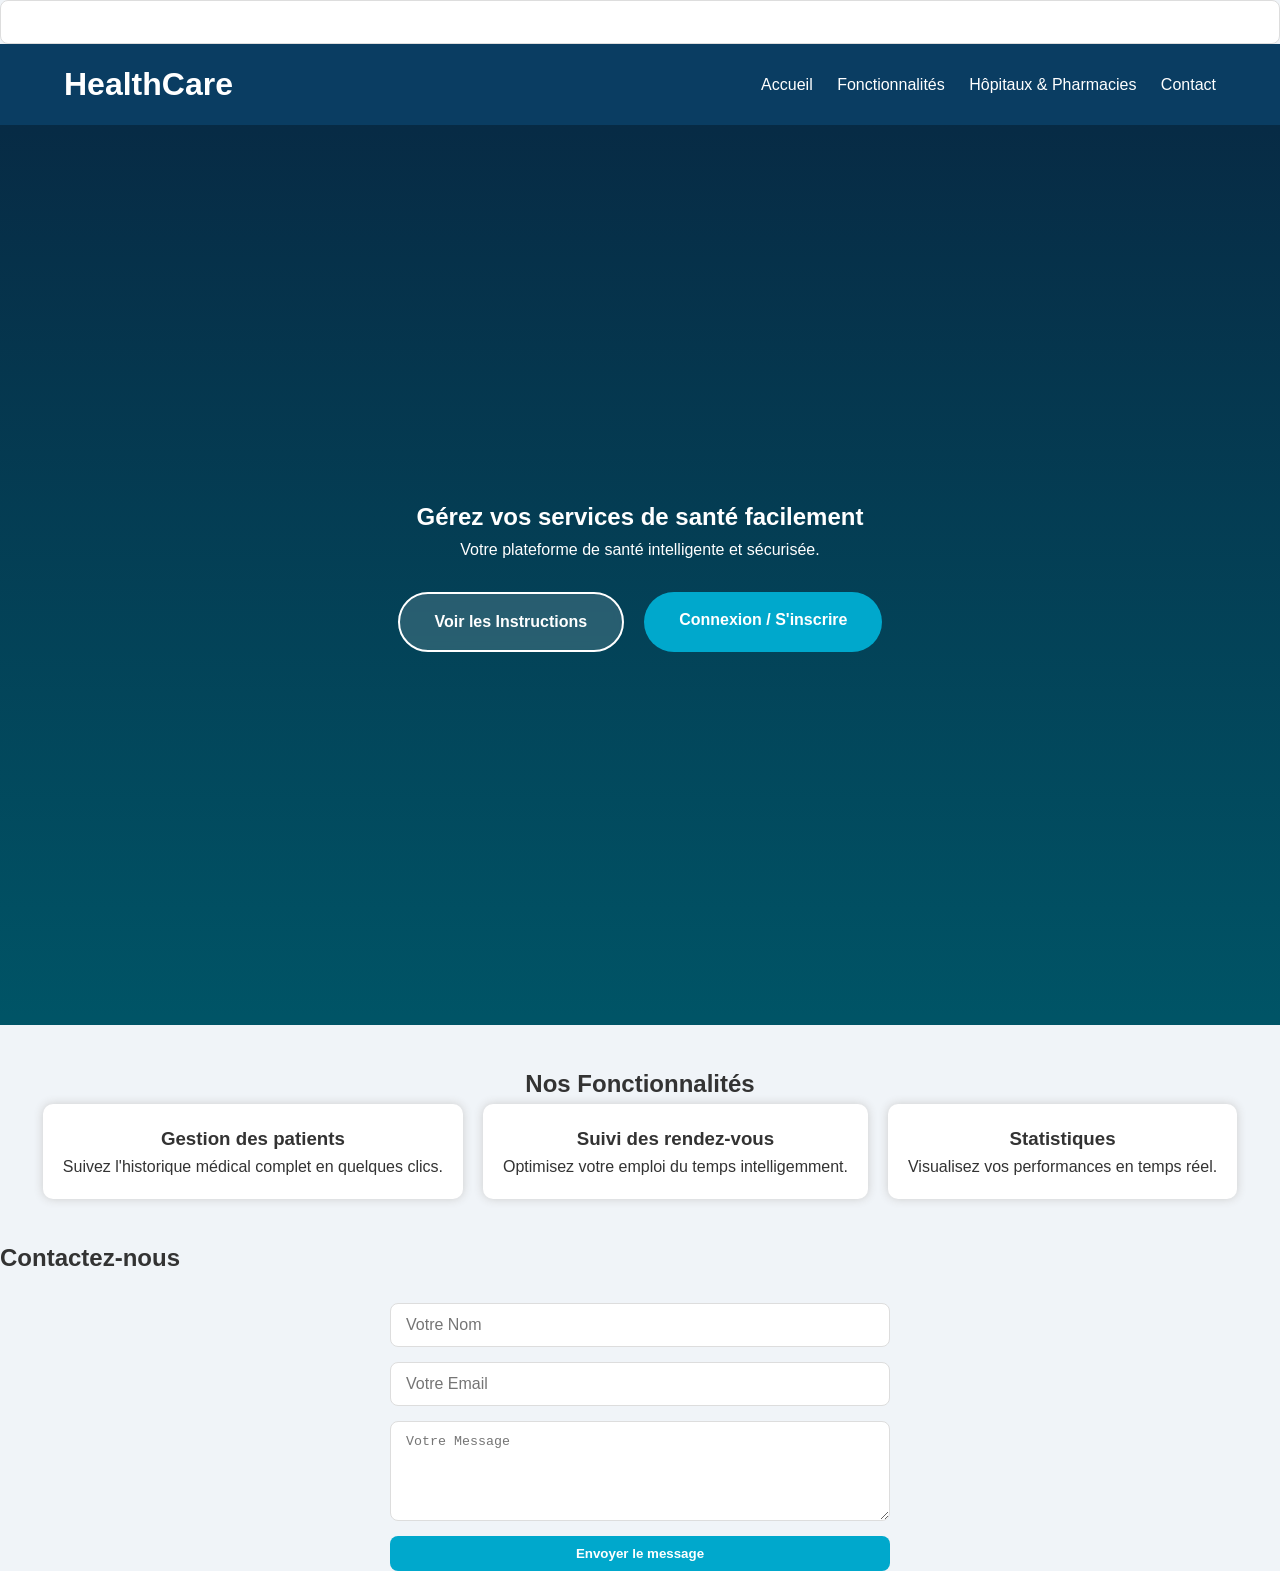
<file: index.html>
<!DOCTYPE html>
<html lang="fr">
<head>
    <meta charset="UTF-8">
    <meta name="viewport" content="width=device-width, initial-scale=1.0">
    <meta http-equiv="Content-Security-Policy" content="default-src 'self'">
    <input type="password">
    <title>HealthCare - Gestion de Santé Moderne</title>
    <link rel="stylesheet" href="style.css">
</head>
<body>
    <!-- NAVBAR -->
    <header>
        <h1>HealthCare</h1>
        <nav>
            <a href="index.html">Accueil</a>
            <a href="#features">Fonctionnalités</a>
            <a href="facilities.php">Hôpitaux & Pharmacies</a>
            <a href="#contact">Contact</a>
        </nav>
    </header>

    <!-- HERO -->
    <section class="hero">
        <video autoplay muted loop playsinline id="hero-video">
            <source src="https://assets.mixkit.co/videos/preview/mixkit-medical-analysis-of-a-patient-in-a-hospital-41162-large.mp4" type="video/mp4">
        </video>
        <div class="hero-content">
            <h2>Gérez vos services de santé facilement</h2>
            <p>Votre plateforme de santé intelligente et sécurisée.</p>
            <div class="hero-buttons">
                <a href="instructions.html" class="btn-hero secondary">Voir les Instructions</a>
                <a href="login.html" class="btn-hero">Connexion / S'inscrire</a>
            </div>
        </div>
    </section>

    <!-- FEATURES -->
    <section id="features" class="features">
        <h2>Nos Fonctionnalités</h2>
        <div class="cards">
            <div class="card">
                <h3>Gestion des patients</h3>
                <p>Suivez l'historique médical complet en quelques clics.</p>
            </div>
            <div class="card">
                <h3>Suivi des rendez-vous</h3>
                <p>Optimisez votre emploi du temps intelligemment.</p>
            </div>
            <div class="card">
                <h3>Statistiques</h3>
                <p>Visualisez vos performances en temps réel.</p>
            </div>
        </div>
    </section>

    <!-- CONTACT -->
    <section id="contact" class="contact">
        <h2>Contactez-nous</h2>
        <form action="contact.php" method="POST">
            <input type="text" name="nom" placeholder="Votre Nom" required>
            <input type="email" name="email" placeholder="Votre Email" required>
            <textarea name="message" placeholder="Votre Message" required></textarea>
            <button type="submit" class="btn-primary">Envoyer le message</button>
        </form>
    </section>
</body>
</html>
</file>
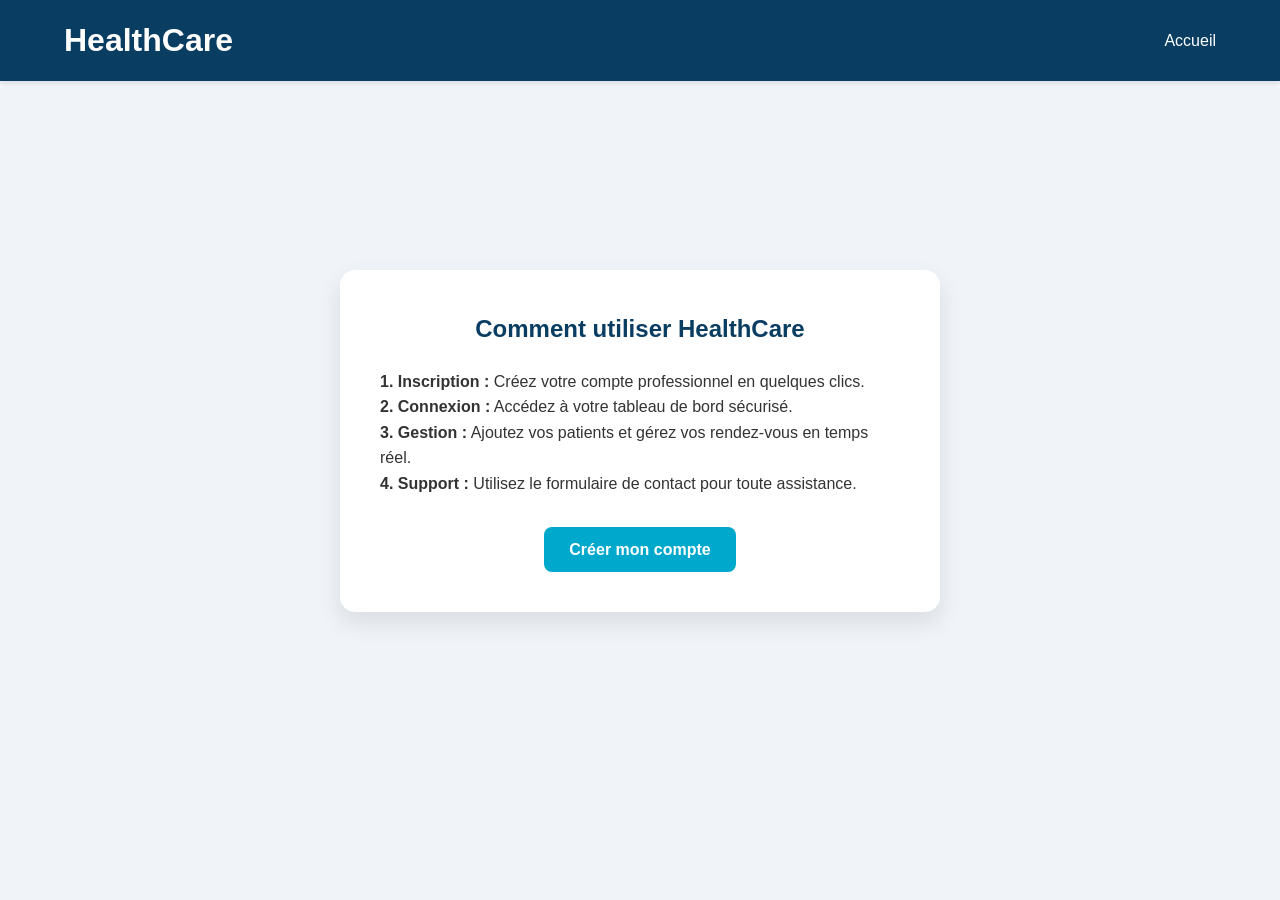
<file: instructions.html>
<!DOCTYPE html>
<html lang="fr">
<head>
    <meta charset="UTF-8">
    <meta name="viewport" content="width=device-width, initial-scale=1.0">
    <title>Instructions - HealthCare</title>
    <link rel="stylesheet" href="style.css">
</head>
<body>
    <header>
        <h1>HealthCare</h1>
        <nav>
            <a href="index.html">Accueil</a>
        </nav>
    </header>

    <main class="auth-container">
        <div class="auth-card" style="max-width: 600px;">
            <h2>Comment utiliser HealthCare</h2>
            <div style="text-align: left; margin-top: 20px;">
                <p><strong>1. Inscription :</strong> Créez votre compte professionnel en quelques clics.</p>
                <p><strong>2. Connexion :</strong> Accédez à votre tableau de bord sécurisé.</p>
                <p><strong>3. Gestion :</strong> Ajoutez vos patients et gérez vos rendez-vous en temps réel.</p>
                <p><strong>4. Support :</strong> Utilisez le formulaire de contact pour toute assistance.</p>
            </div>
            <div style="margin-top: 30px;">
                <a href="register.html" class="btn-primary" style="display: inline-block; text-decoration: none;">Créer mon compte</a>
            </div>
        </div>
    </main>
</body>
</html>
</file>
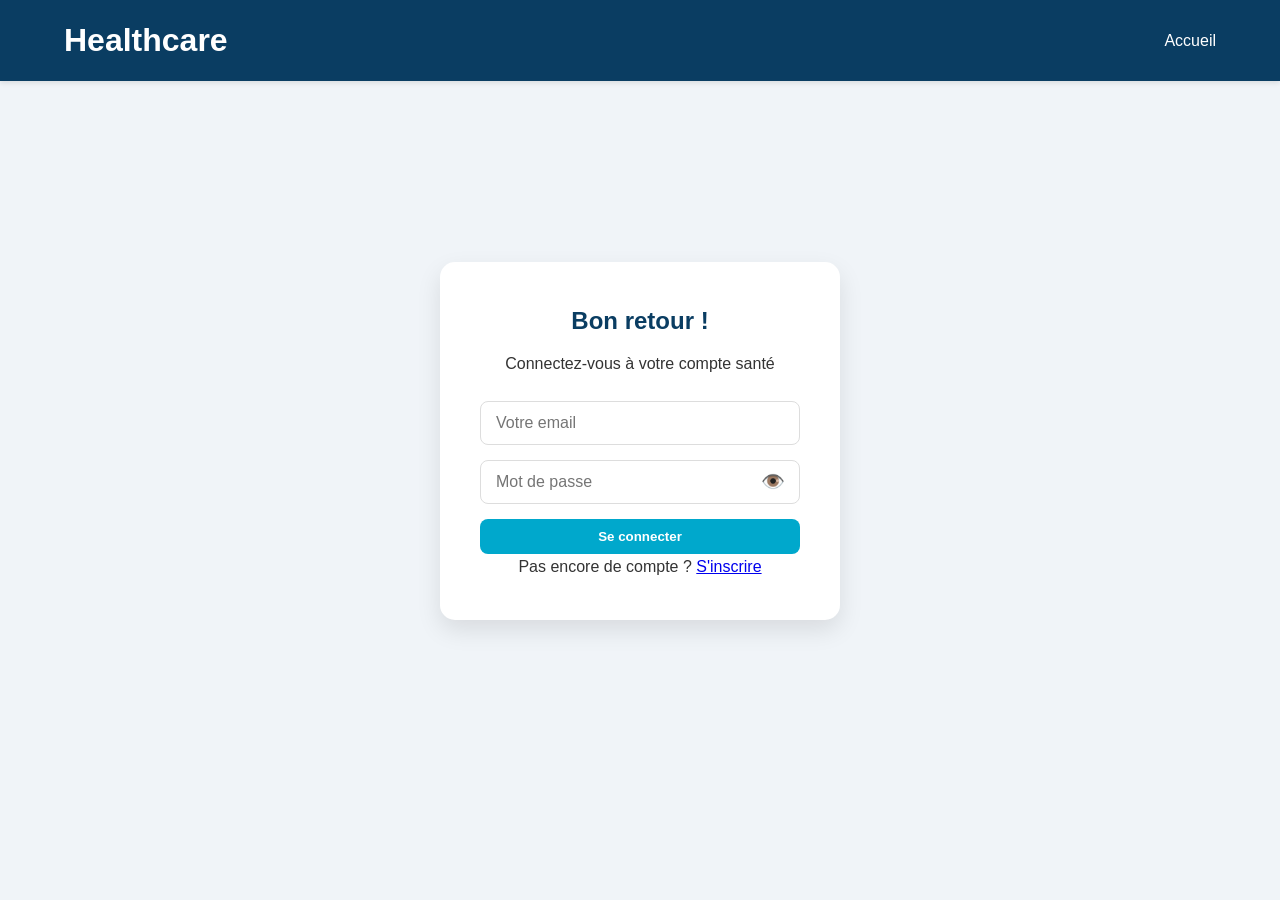
<file: login.html>
<!DOCTYPE html>
<html lang="fr">
<head>
    <meta charset="UTF-8">
    <meta name="viewport" content="width=device-width, initial-scale=1.0">
    <title>Connexion - Healthcare</title>
    <link rel="stylesheet" href="style.css">
</head>
<body>
    <header>
        <h1>Healthcare</h1>
        <nav>
            <a href="index.html">Accueil</a>
        </nav>
    </header>

    <main class="auth-container">
        <div class="auth-card">
            <h2>Bon retour !</h2>
            <p>Connectez-vous à votre compte santé</p>
            <form action="process_login.php" method="POST">
                <div class="form-group">
                    <input type="email" name="email" placeholder="Votre email" required>
                </div>
                <div class="form-group password-group">
                    <input type="password" name="password" id="password" placeholder="Mot de passe" required>
                    <span class="toggle-password" id="toggleBtn">👁️</span>
                </div>
                <button type="submit" class="btn-primary">Se connecter</button>
            </form>
            <p class="auth-footer">Pas encore de compte ? <a href="register.html">S'inscrire</a></p>
        </div>
    </main>

    <script>
        const toggleBtn = document.querySelector('#toggleBtn');
        const passwordInput = document.querySelector('#password');

        toggleBtn.addEventListener('click', function() {
            const type = passwordInput.getAttribute('type') === 'password' ? 'text' : 'password';
            passwordInput.setAttribute('type', type);
            this.textContent = type === 'password' ? '👁️' : '🙈';
        });
    </script>
</body>
</html>
</file>
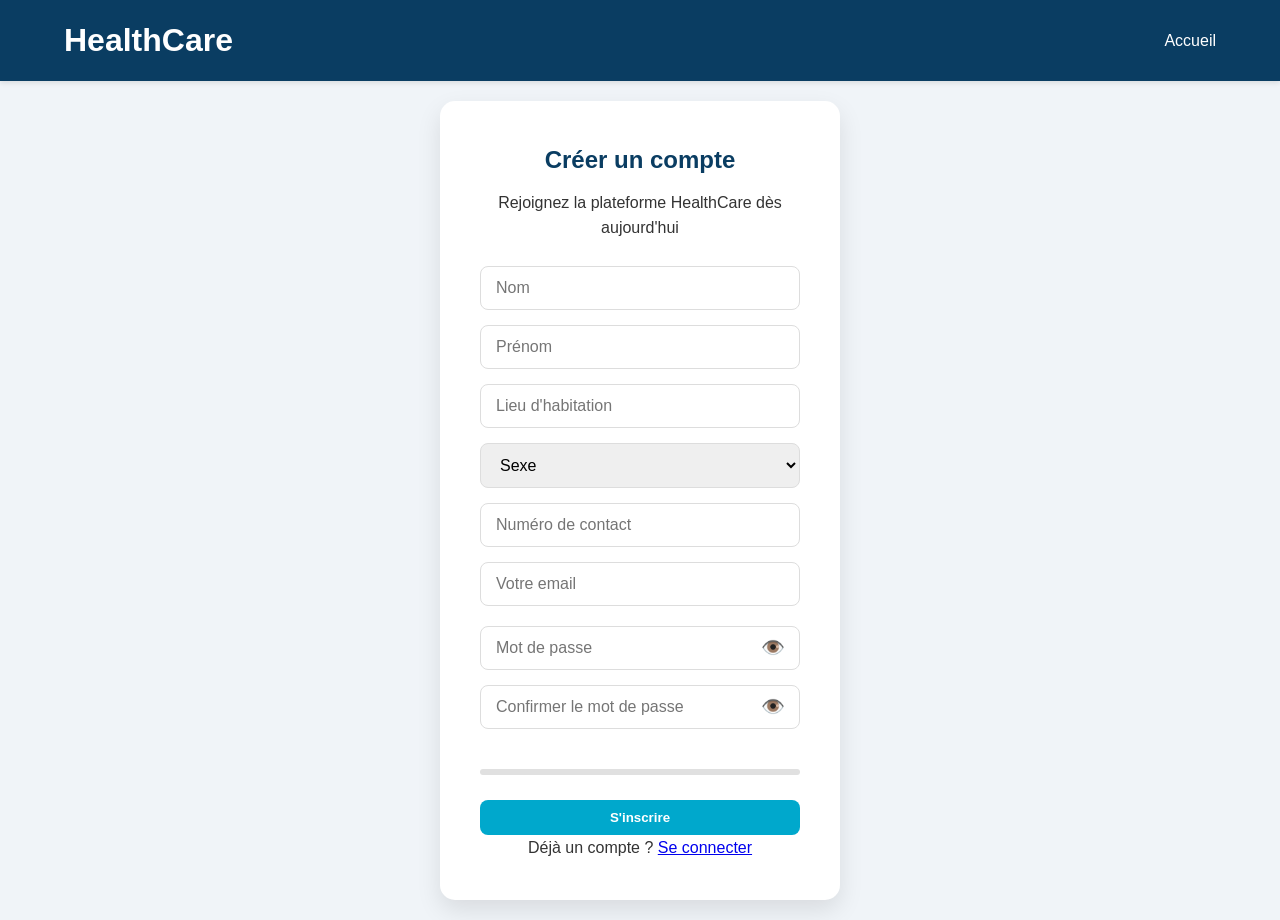
<file: register.html>
<!DOCTYPE html>
<html lang="fr">
<head>
    <meta charset="UTF-8">
    <meta name="viewport" content="width=device-width, initial-scale=1.0">
    <title>Inscription - HealthCare</title>
    <link rel="stylesheet" href="style.css">
</head>
<body>
    <header>
        <h1>HealthCare</h1>
        <nav>
            <a href="index.html">Accueil</a>
        </nav>
    </header>

    <main class="auth-container">
        <div class="auth-card">
            <h2>Créer un compte</h2>
            <p>Rejoignez la plateforme HealthCare dès aujourd'hui</p>
            <form action="process_register.php" method="POST">
                <div class="form-group">
                    <input type="text" name="nom" placeholder="Nom" required>
                </div>
                <div class="form-group">
                    <input type="text" name="prenom" placeholder="Prénom" required>
                </div>
                <div class="form-group">
                    <input type="text" name="habitation" placeholder="Lieu d'habitation" required>
                </div>
                <div class="form-group">
                    <select name="sexe" required>
                        <option value="" disabled selected>Sexe</option>
                        <option value="M">Masculin</option>
                        <option value="F">Féminin</option>
                        <option value="Autre">Autre</option>
                    </select>
                </div>
                <div class="form-group">
                    <input type="tel" name="contact" placeholder="Numéro de contact" required>
                </div>
                <div class="form-group">
                    <input type="email" name="email" id="email" placeholder="Votre email" required>
                    <span id="email-feedback" class="feedback-text"></span>
                </div>
                <div class="form-group password-group">
                    <input type="password" name="password" id="password" placeholder="Mot de passe" required>
                    <span class="toggle-password" id="toggleBtn">👁️</span>
                </div>
                <div class="form-group password-group">
                    <input type="password" name="confirm_password" id="confirm_password" placeholder="Confirmer le mot de passe" required>
                    <span class="toggle-password" id="toggleConfirmBtn">👁️</span>
                </div>
                <span id="match-feedback" class="feedback-text"></span>
                <div class="password-strength-meter">
                    <div class="strength-bar-container">
                        <div id="strength-bar"></div>
                    </div>
                    <span id="strength-text"></span>
                </div>
                <button type="submit" class="btn-primary">S'inscrire</button>
            </form>
            <p class="auth-footer">Déjà un compte ? <a href="login.html">Se connecter</a></p>
        </div>
    </main>

    <script>
        // Validation Email en temps réel
        const emailInput = document.querySelector('#email');
        const emailFeedback = document.querySelector('#email-feedback');

        emailInput.addEventListener('input', function() {
            const val = emailInput.value;
            const emailRegex = /^[^\s@]+@[^\s@]+\.[^\s@]+$/;
            
            if (val.length === 0) {
                emailFeedback.textContent = '';
                emailInput.style.borderColor = '#ddd';
            } else if (emailRegex.test(val)) {
                emailFeedback.textContent = 'Format d\'email valide';
                emailFeedback.style.color = '#2ed573';
                emailInput.style.borderColor = '#2ed573';
            } else {
                emailFeedback.textContent = 'Format d\'email invalide';
                emailFeedback.style.color = '#ff4757';
                emailInput.style.borderColor = '#ff4757';
            }
        });

        const toggleBtn = document.querySelector('#toggleBtn');
        const passwordInput = document.querySelector('#password');
        const strengthBar = document.querySelector('#strength-bar');
        const strengthText = document.querySelector('#strength-text');
        const confirmPasswordInput = document.querySelector('#confirm_password');
        const matchFeedback = document.querySelector('#match-feedback');
        const toggleConfirmBtn = document.querySelector('#toggleConfirmBtn');

        toggleConfirmBtn.addEventListener('click', function() {
            const type = confirmPasswordInput.getAttribute('type') === 'password' ? 'text' : 'password';
            confirmPasswordInput.setAttribute('type', type);
            this.textContent = type === 'password' ? '👁️' : '🙈';
        });

        function validateMatch() {
            const p1 = passwordInput.value;
            const p2 = confirmPasswordInput.value;
            
            if (p2.length === 0) {
                matchFeedback.textContent = '';
                confirmPasswordInput.style.borderColor = '#ddd';
            } else if (p1 === p2) {
                matchFeedback.textContent = 'Les mots de passe correspondent';
                matchFeedback.style.color = '#2ed573';
                confirmPasswordInput.style.borderColor = '#2ed573';
            } else {
                matchFeedback.textContent = 'Les mots de passe ne correspondent pas';
                matchFeedback.style.color = '#ff4757';
                confirmPasswordInput.style.borderColor = '#ff4757';
            }
        }

        confirmPasswordInput.addEventListener('input', validateMatch);

        toggleBtn.addEventListener('click', function() {
            const type = passwordInput.getAttribute('type') === 'password' ? 'text' : 'password';
            passwordInput.setAttribute('type', type);
            this.textContent = type === 'password' ? '👁️' : '🙈';
        });

        passwordInput.addEventListener('input', function() {
            validateMatch();
            const val = passwordInput.value;
            let score = 0;

            if (val.length > 0) {
                if (val.length >= 8) score++;      // Longueur suffisante
                if (/[A-Z]/.test(val)) score++;     // Majuscule
                if (/[0-9]/.test(val)) score++;     // Chiffre
                if (/[^A-Za-z0-9]/.test(val)) score++; // Caractère spécial
            }

            strengthBar.className = ''; // Réinitialise les classes
            
            if (val.length === 0) {
                strengthText.textContent = '';
                strengthBar.style.width = '0%';
            } else if (score <= 1) {
                strengthBar.classList.add('strength-weak');
                strengthText.textContent = 'Faible';
                strengthText.style.color = '#ff4757';
            } else if (score <= 3) {
                strengthBar.classList.add('strength-medium');
                strengthText.textContent = 'Moyen';
                strengthText.style.color = '#ffa502';
            } else {
                strengthBar.classList.add('strength-strong');
                strengthText.textContent = 'Fort';
                strengthText.style.color = '#2ed573';
            }
        });
    </script>
</body>
</html>
</file>
<file: style.css>
* {
    margin: 0;
    padding: 0;
    box-sizing: border-box;
    scroll-behavior: smooth;
}

body{
    font-family: 'Segoe UI', Roboto, Helvetica, Arial, sans-serif;
    background: #f0f4f8;
    color: #333;
    line-height: 1.6;
}

/* NAVBAR */
header {
    display: flex;
    justify-content: space-between;
    align-items: center;
    padding: 15px 5%;
    background: #0a3d62;
    color: white;
    box-shadow: 0 2px 5px rgba(0,0,0,0.1);
}

nav a {
    color: white;
    margin-left: 20px;
    text-decoration: none;
    transition: 0.3s;
}

.btn-login, .btn-primary {
    background: #00a8cc; /* Un bleu médical plus moderne et doux */
    padding: 10px 25px;
    border-radius: 8px;
    font-weight: bold;
    border: none;
    color: white;
    cursor: pointer;
    transition: 0.3s;
}

.btn-login:hover {
    background: #0a3d62;
}

/* HERO AVEC VIDÉO */
.hero {
    position: relative;
    height: 100vh;
    display: flex;
    align-items: center;
    justify-content: center;
    text-align: center;
    color: white;
    overflow: hidden;
    background: #000; /* Fond noir pendant le chargement de la vidéo */
}

/* Calque pour assombrir la vidéo et améliorer la lisibilité */
.hero::before {
    content: "";
    position: absolute;
    top: 0;
    left: 0;
    width: 100%;
    height: 100%;
    background: linear-gradient(rgba(10, 61, 98, 0.7), rgba(0, 168, 204, 0.5));
    z-index: 1;
}

#hero-video {
    position: absolute;
    top: 50%;
    left: 50%;
    min-width: 100%;
    min-height: 100%;
    width: auto;
    height: auto;
    z-index: 0;
    transform: translate(-50%, -50%);
    object-fit: cover;
    opacity: 0.8;
}

.hero-content {
    position: relative;
    z-index: 2; /* Place le texte au-dessus du calque */
}

.hero-buttons {
    display: flex;
    gap: 20px;
    justify-content: center;
    margin-top: 30px;
}

.btn-hero {
    padding: 15px 35px;
    border-radius: 50px;
    font-weight: bold;
    text-decoration: none;
    transition: 0.3s;
    background: #00a8cc;
    color: white;
}

.btn-hero.secondary {
    background: rgba(255, 255, 255, 0.15); /* Effet de verre */
    border: 2px solid white;
    backdrop-filter: blur(5px);
}

.features{
padding:40px;
text-align:center;
}

.cards{
display:flex;
justify-content:center;
gap:20px;
}

.card{
background:white;
padding:20px;
border-radius:10px;
box-shadow:0 0 10px #ccc;
}

/* AUTH PAGE & FORMS */
.auth-container {
    display: flex;
    justify-content: center;
    align-items: center;
    min-height: 80vh;
    padding: 20px;
}

.auth-card {
    background: white;
    padding: 40px;
    border-radius: 15px;
    box-shadow: 0 10px 25px rgba(0,0,0,0.1);
    width: 100%;
    max-width: 400px;
    text-align: center;
}

.auth-card h2 {
    margin-bottom: 10px;
    color: #0a3d62;
}

.password-group {
    position: relative;
    width: 100%;
}

.password-group input {
    padding-right: 45px; /* Laisse de la place pour l'icône */
}

.toggle-password {
    position: absolute;
    right: 15px;
    top: 50%;
    transform: translateY(-50%);
    cursor: pointer;
    font-size: 1.2rem;
    user-select: none;
    z-index: 10;
}

form, .contact form {
    display: flex;
    flex-direction: column;
    gap: 15px;
    margin-top: 25px;
    max-width: 500px;
    margin-left: auto;
    margin-right: auto;
}

textarea {
    padding: 12px 15px;
    border: 1px solid #ddd;
    border-radius: 8px;
    min-height: 100px;
}

input, select {
    padding: 12px 15px;
    border: 1px solid #ddd;
    border-radius: 8px;
    font-size: 1rem;
    width: 100%;
    transition: border-color 0.3s ease;
}

.btn-primary:hover {
    background: #00a8cc;
    transform: translateY(-2px);
}

@media (max-width: 768px) {
.cards {
flex-direction: column;
}
header {
flex-direction: column;
text-align: center;
}
}
.card:hover {
    transform: translateY(-10px);
    box-shadow: 0 10px 25px rgba(0,0,0,0.1);
}

/* Styles pour la table des messages de contact */
.contact-messages-table {
    width: 100%;
    border-collapse: collapse;
    margin-top: 20px;
    font-size: 0.9em;
}

.contact-messages-table th,
.contact-messages-table td {
    border: 1px solid #e0e0e0;
    padding: 10px;
    text-align: left;
}

.contact-messages-table th {
    background-color: #f0f4f8;
    font-weight: bold;
}

.contact-messages-table tbody tr:nth-child(even) {
    background-color: #f9f9f9;
}

/* Barre de force du mot de passe */
.password-strength-meter {
    margin-bottom: 10px;
    text-align: left;
}
.strength-bar-container {
    height: 6px;
    background-color: #e0e0e0;
    border-radius: 3px;
    overflow: hidden;
    margin-top: 5px;
}
#strength-bar {
    height: 100%;
    width: 0;
    transition: 0.3s ease;
}
#strength-text {
    font-size: 0.85rem;
    font-weight: 500;
}
.strength-weak { background-color: #ff4757; width: 33% !important; }
.strength-medium { background-color: #ffa502; width: 66% !important; }
.strength-strong { background-color: #2ed573; width: 100% !important; }

/* Feedback de validation */
.feedback-text {
    display: block;
    font-size: 0.85rem;
    margin-top: 5px;
    text-align: left;
    font-weight: 500;
}
</file>
